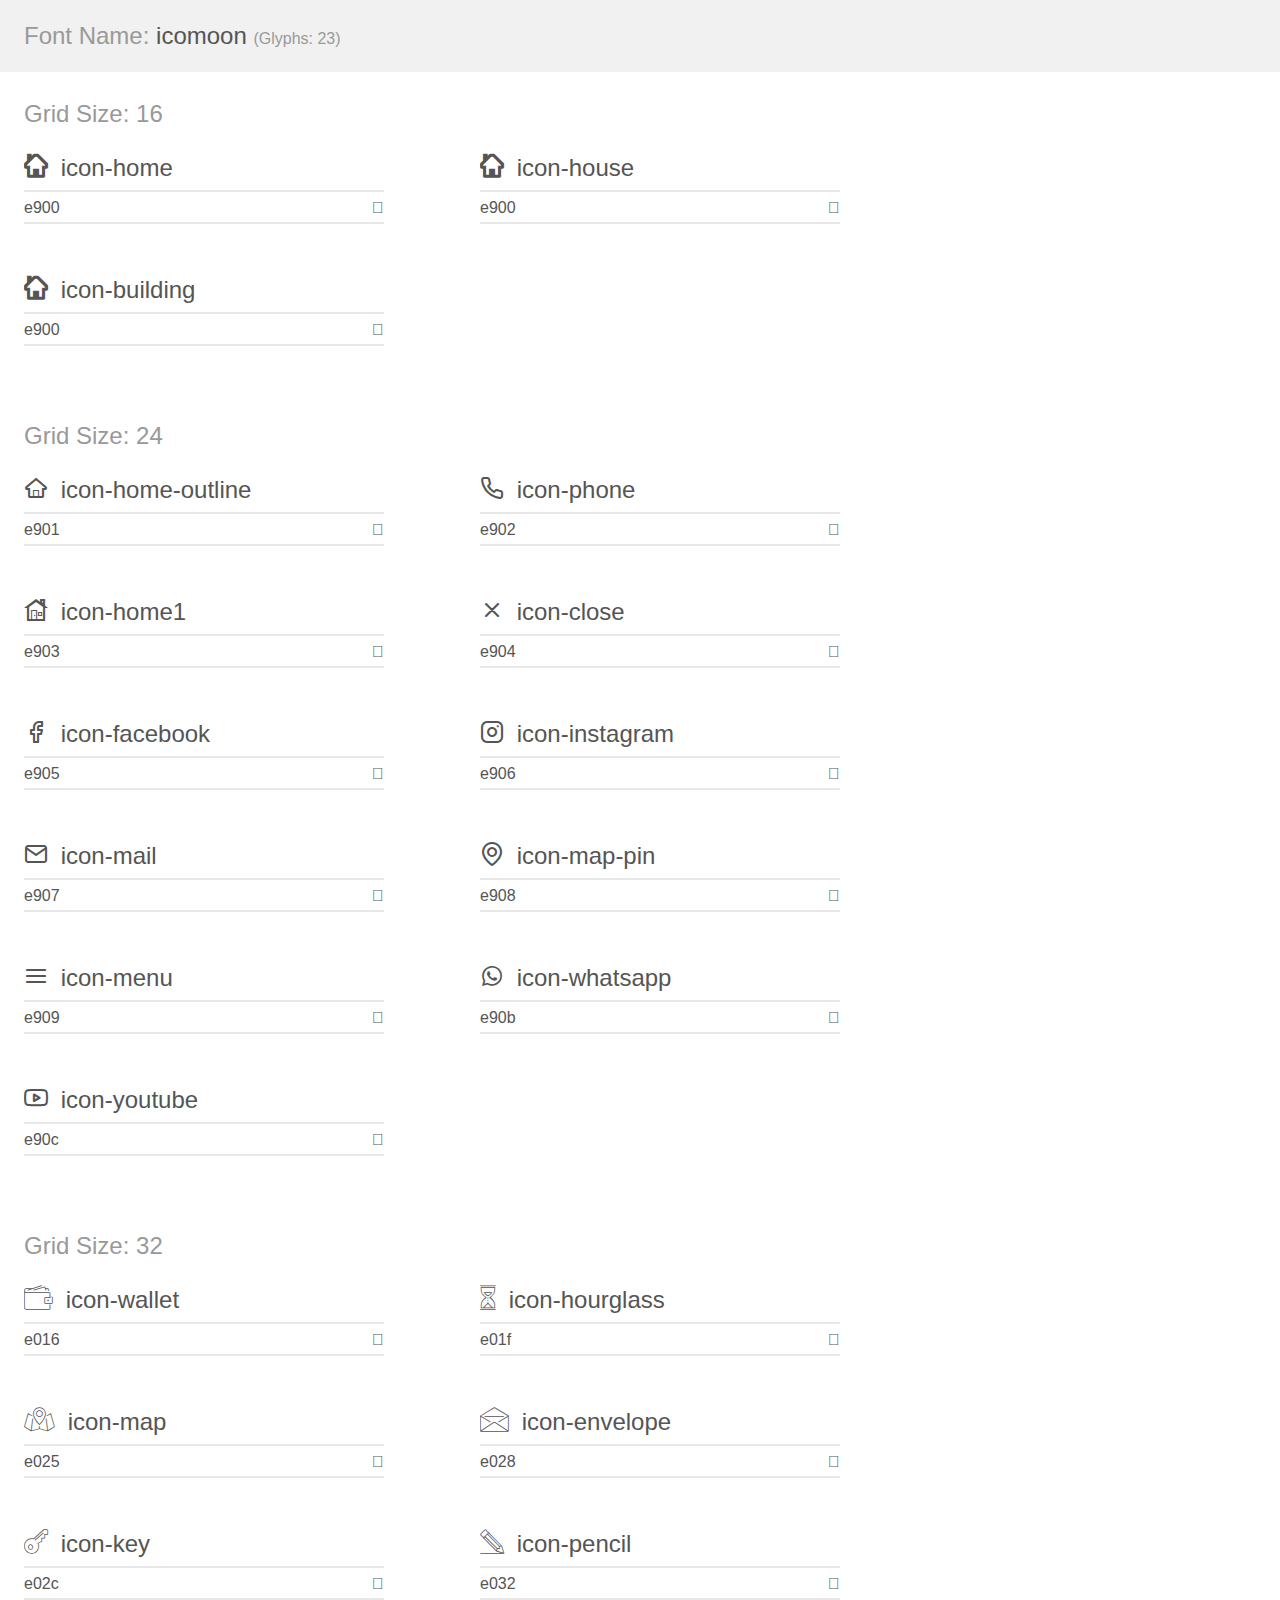
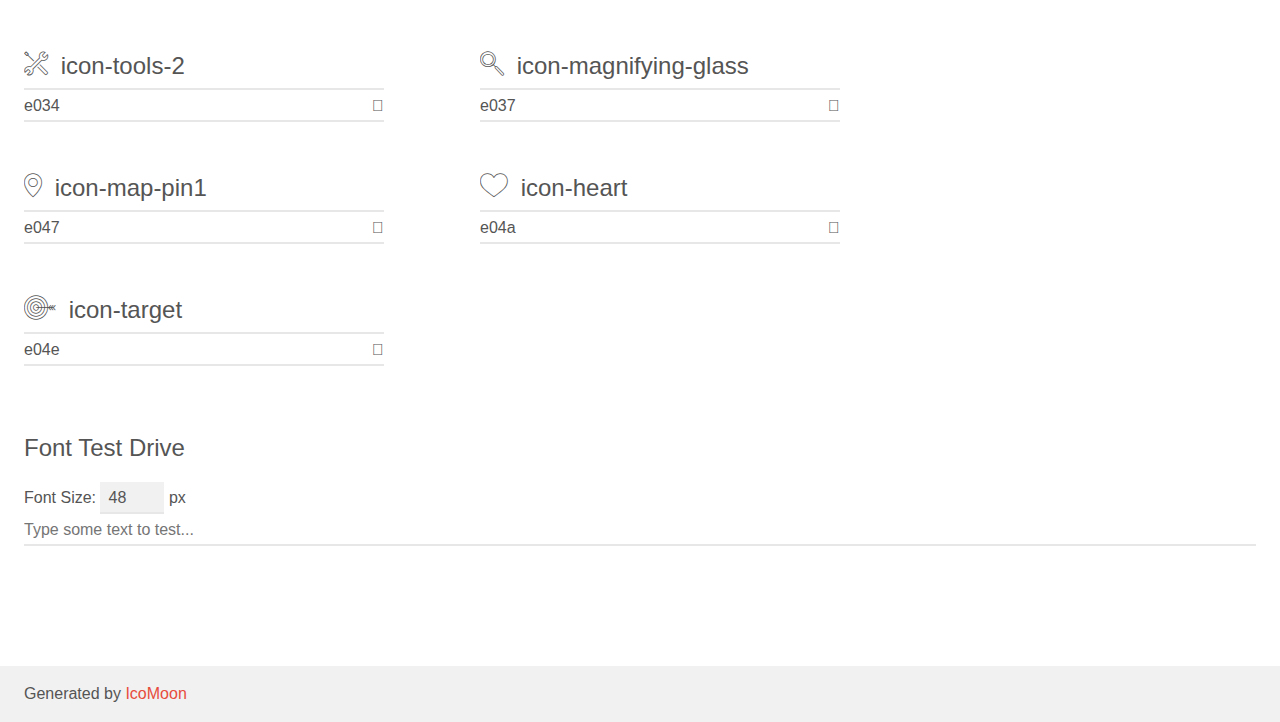
<file: F4LIFE - Desenvolve/assets/icons/demo.html>
<!doctype html>
<html>
<head>
    <meta charset="utf-8">
    <title>IcoMoon Demo</title>
    <meta name="description" content="An Icon Font Generated By IcoMoon.io">
    <meta name="viewport" content="width=device-width, initial-scale=1">
    <link rel="stylesheet" href="demo-files/demo.css">
    <link rel="stylesheet" href="style.css"></head>
<body>
    <div class="bgc1 clearfix">
        <h1 class="mhmm mvm"><span class="fgc1">Font Name:</span> icomoon <small class="fgc1">(Glyphs:&nbsp;23)</small></h1>
    </div>
    <div class="clearfix mhl ptl">
        <h1 class="mvm mtn fgc1">Grid Size: 16</h1>
        <div class="glyph fs1">
            <div class="clearfix bshadow0 pbs">
                <span class="icon-home"></span>
                <span class="mls"> icon-home</span>
            </div>
            <fieldset class="fs0 size1of1 clearfix hidden-false">
                <input type="text" readonly value="e900" class="unit size1of2" />
                <input type="text" maxlength="1" readonly value="&#xe900;" class="unitRight size1of2 talign-right" />
            </fieldset>
            <div class="fs0 bshadow0 clearfix hidden-true">
                <span class="unit pvs fgc1">liga: </span>
                <input type="text" readonly value="" class="liga unitRight" />
            </div>
        </div>
        <div class="glyph fs1">
            <div class="clearfix bshadow0 pbs">
                <span class="icon-house"></span>
                <span class="mls"> icon-house</span>
            </div>
            <fieldset class="fs0 size1of1 clearfix hidden-false">
                <input type="text" readonly value="e900" class="unit size1of2" />
                <input type="text" maxlength="1" readonly value="&#xe900;" class="unitRight size1of2 talign-right" />
            </fieldset>
            <div class="fs0 bshadow0 clearfix hidden-true">
                <span class="unit pvs fgc1">liga: </span>
                <input type="text" readonly value="" class="liga unitRight" />
            </div>
        </div>
        <div class="glyph fs1">
            <div class="clearfix bshadow0 pbs">
                <span class="icon-building"></span>
                <span class="mls"> icon-building</span>
            </div>
            <fieldset class="fs0 size1of1 clearfix hidden-false">
                <input type="text" readonly value="e900" class="unit size1of2" />
                <input type="text" maxlength="1" readonly value="&#xe900;" class="unitRight size1of2 talign-right" />
            </fieldset>
            <div class="fs0 bshadow0 clearfix hidden-true">
                <span class="unit pvs fgc1">liga: </span>
                <input type="text" readonly value="" class="liga unitRight" />
            </div>
        </div>
    </div>
    <div class="clearfix mhl ptl">
        <h1 class="mvm mtn fgc1">Grid Size: 24</h1>
        <div class="glyph fs2">
            <div class="clearfix bshadow0 pbs">
                <span class="icon-home-outline"></span>
                <span class="mls"> icon-home-outline</span>
            </div>
            <fieldset class="fs0 size1of1 clearfix hidden-false">
                <input type="text" readonly value="e901" class="unit size1of2" />
                <input type="text" maxlength="1" readonly value="&#xe901;" class="unitRight size1of2 talign-right" />
            </fieldset>
            <div class="fs0 bshadow0 clearfix hidden-true">
                <span class="unit pvs fgc1">liga: </span>
                <input type="text" readonly value="" class="liga unitRight" />
            </div>
        </div>
        <div class="glyph fs2">
            <div class="clearfix bshadow0 pbs">
                <span class="icon-phone"></span>
                <span class="mls"> icon-phone</span>
            </div>
            <fieldset class="fs0 size1of1 clearfix hidden-false">
                <input type="text" readonly value="e902" class="unit size1of2" />
                <input type="text" maxlength="1" readonly value="&#xe902;" class="unitRight size1of2 talign-right" />
            </fieldset>
            <div class="fs0 bshadow0 clearfix hidden-true">
                <span class="unit pvs fgc1">liga: </span>
                <input type="text" readonly value="" class="liga unitRight" />
            </div>
        </div>
        <div class="glyph fs2">
            <div class="clearfix bshadow0 pbs">
                <span class="icon-home1"></span>
                <span class="mls"> icon-home1</span>
            </div>
            <fieldset class="fs0 size1of1 clearfix hidden-false">
                <input type="text" readonly value="e903" class="unit size1of2" />
                <input type="text" maxlength="1" readonly value="&#xe903;" class="unitRight size1of2 talign-right" />
            </fieldset>
            <div class="fs0 bshadow0 clearfix hidden-true">
                <span class="unit pvs fgc1">liga: </span>
                <input type="text" readonly value="" class="liga unitRight" />
            </div>
        </div>
        <div class="glyph fs2">
            <div class="clearfix bshadow0 pbs">
                <span class="icon-close"></span>
                <span class="mls"> icon-close</span>
            </div>
            <fieldset class="fs0 size1of1 clearfix hidden-false">
                <input type="text" readonly value="e904" class="unit size1of2" />
                <input type="text" maxlength="1" readonly value="&#xe904;" class="unitRight size1of2 talign-right" />
            </fieldset>
            <div class="fs0 bshadow0 clearfix hidden-true">
                <span class="unit pvs fgc1">liga: </span>
                <input type="text" readonly value="" class="liga unitRight" />
            </div>
        </div>
        <div class="glyph fs2">
            <div class="clearfix bshadow0 pbs">
                <span class="icon-facebook"></span>
                <span class="mls"> icon-facebook</span>
            </div>
            <fieldset class="fs0 size1of1 clearfix hidden-false">
                <input type="text" readonly value="e905" class="unit size1of2" />
                <input type="text" maxlength="1" readonly value="&#xe905;" class="unitRight size1of2 talign-right" />
            </fieldset>
            <div class="fs0 bshadow0 clearfix hidden-true">
                <span class="unit pvs fgc1">liga: </span>
                <input type="text" readonly value="" class="liga unitRight" />
            </div>
        </div>
        <div class="glyph fs2">
            <div class="clearfix bshadow0 pbs">
                <span class="icon-instagram"></span>
                <span class="mls"> icon-instagram</span>
            </div>
            <fieldset class="fs0 size1of1 clearfix hidden-false">
                <input type="text" readonly value="e906" class="unit size1of2" />
                <input type="text" maxlength="1" readonly value="&#xe906;" class="unitRight size1of2 talign-right" />
            </fieldset>
            <div class="fs0 bshadow0 clearfix hidden-true">
                <span class="unit pvs fgc1">liga: </span>
                <input type="text" readonly value="" class="liga unitRight" />
            </div>
        </div>
        <div class="glyph fs2">
            <div class="clearfix bshadow0 pbs">
                <span class="icon-mail"></span>
                <span class="mls"> icon-mail</span>
            </div>
            <fieldset class="fs0 size1of1 clearfix hidden-false">
                <input type="text" readonly value="e907" class="unit size1of2" />
                <input type="text" maxlength="1" readonly value="&#xe907;" class="unitRight size1of2 talign-right" />
            </fieldset>
            <div class="fs0 bshadow0 clearfix hidden-true">
                <span class="unit pvs fgc1">liga: </span>
                <input type="text" readonly value="" class="liga unitRight" />
            </div>
        </div>
        <div class="glyph fs2">
            <div class="clearfix bshadow0 pbs">
                <span class="icon-map-pin"></span>
                <span class="mls"> icon-map-pin</span>
            </div>
            <fieldset class="fs0 size1of1 clearfix hidden-false">
                <input type="text" readonly value="e908" class="unit size1of2" />
                <input type="text" maxlength="1" readonly value="&#xe908;" class="unitRight size1of2 talign-right" />
            </fieldset>
            <div class="fs0 bshadow0 clearfix hidden-true">
                <span class="unit pvs fgc1">liga: </span>
                <input type="text" readonly value="" class="liga unitRight" />
            </div>
        </div>
        <div class="glyph fs2">
            <div class="clearfix bshadow0 pbs">
                <span class="icon-menu"></span>
                <span class="mls"> icon-menu</span>
            </div>
            <fieldset class="fs0 size1of1 clearfix hidden-false">
                <input type="text" readonly value="e909" class="unit size1of2" />
                <input type="text" maxlength="1" readonly value="&#xe909;" class="unitRight size1of2 talign-right" />
            </fieldset>
            <div class="fs0 bshadow0 clearfix hidden-true">
                <span class="unit pvs fgc1">liga: </span>
                <input type="text" readonly value="" class="liga unitRight" />
            </div>
        </div>
        <div class="glyph fs2">
            <div class="clearfix bshadow0 pbs">
                <span class="icon-whatsapp"></span>
                <span class="mls"> icon-whatsapp</span>
            </div>
            <fieldset class="fs0 size1of1 clearfix hidden-false">
                <input type="text" readonly value="e90b" class="unit size1of2" />
                <input type="text" maxlength="1" readonly value="&#xe90b;" class="unitRight size1of2 talign-right" />
            </fieldset>
            <div class="fs0 bshadow0 clearfix hidden-true">
                <span class="unit pvs fgc1">liga: </span>
                <input type="text" readonly value="" class="liga unitRight" />
            </div>
        </div>
        <div class="glyph fs2">
            <div class="clearfix bshadow0 pbs">
                <span class="icon-youtube"></span>
                <span class="mls"> icon-youtube</span>
            </div>
            <fieldset class="fs0 size1of1 clearfix hidden-false">
                <input type="text" readonly value="e90c" class="unit size1of2" />
                <input type="text" maxlength="1" readonly value="&#xe90c;" class="unitRight size1of2 talign-right" />
            </fieldset>
            <div class="fs0 bshadow0 clearfix hidden-true">
                <span class="unit pvs fgc1">liga: </span>
                <input type="text" readonly value="" class="liga unitRight" />
            </div>
        </div>
    </div>
    <div class="clearfix mhl ptl">
        <h1 class="mvm mtn fgc1">Grid Size: 32</h1>
        <div class="glyph fs3">
            <div class="clearfix bshadow0 pbs">
                <span class="icon-wallet"></span>
                <span class="mls"> icon-wallet</span>
            </div>
            <fieldset class="fs0 size1of1 clearfix hidden-false">
                <input type="text" readonly value="e016" class="unit size1of2" />
                <input type="text" maxlength="1" readonly value="&#xe016;" class="unitRight size1of2 talign-right" />
            </fieldset>
            <div class="fs0 bshadow0 clearfix hidden-true">
                <span class="unit pvs fgc1">liga: </span>
                <input type="text" readonly value="" class="liga unitRight" />
            </div>
        </div>
        <div class="glyph fs3">
            <div class="clearfix bshadow0 pbs">
                <span class="icon-hourglass"></span>
                <span class="mls"> icon-hourglass</span>
            </div>
            <fieldset class="fs0 size1of1 clearfix hidden-false">
                <input type="text" readonly value="e01f" class="unit size1of2" />
                <input type="text" maxlength="1" readonly value="&#xe01f;" class="unitRight size1of2 talign-right" />
            </fieldset>
            <div class="fs0 bshadow0 clearfix hidden-true">
                <span class="unit pvs fgc1">liga: </span>
                <input type="text" readonly value="" class="liga unitRight" />
            </div>
        </div>
        <div class="glyph fs3">
            <div class="clearfix bshadow0 pbs">
                <span class="icon-map"></span>
                <span class="mls"> icon-map</span>
            </div>
            <fieldset class="fs0 size1of1 clearfix hidden-false">
                <input type="text" readonly value="e025" class="unit size1of2" />
                <input type="text" maxlength="1" readonly value="&#xe025;" class="unitRight size1of2 talign-right" />
            </fieldset>
            <div class="fs0 bshadow0 clearfix hidden-true">
                <span class="unit pvs fgc1">liga: </span>
                <input type="text" readonly value="" class="liga unitRight" />
            </div>
        </div>
        <div class="glyph fs3">
            <div class="clearfix bshadow0 pbs">
                <span class="icon-envelope"></span>
                <span class="mls"> icon-envelope</span>
            </div>
            <fieldset class="fs0 size1of1 clearfix hidden-false">
                <input type="text" readonly value="e028" class="unit size1of2" />
                <input type="text" maxlength="1" readonly value="&#xe028;" class="unitRight size1of2 talign-right" />
            </fieldset>
            <div class="fs0 bshadow0 clearfix hidden-true">
                <span class="unit pvs fgc1">liga: </span>
                <input type="text" readonly value="" class="liga unitRight" />
            </div>
        </div>
        <div class="glyph fs3">
            <div class="clearfix bshadow0 pbs">
                <span class="icon-key"></span>
                <span class="mls"> icon-key</span>
            </div>
            <fieldset class="fs0 size1of1 clearfix hidden-false">
                <input type="text" readonly value="e02c" class="unit size1of2" />
                <input type="text" maxlength="1" readonly value="&#xe02c;" class="unitRight size1of2 talign-right" />
            </fieldset>
            <div class="fs0 bshadow0 clearfix hidden-true">
                <span class="unit pvs fgc1">liga: </span>
                <input type="text" readonly value="" class="liga unitRight" />
            </div>
        </div>
        <div class="glyph fs3">
            <div class="clearfix bshadow0 pbs">
                <span class="icon-pencil"></span>
                <span class="mls"> icon-pencil</span>
            </div>
            <fieldset class="fs0 size1of1 clearfix hidden-false">
                <input type="text" readonly value="e032" class="unit size1of2" />
                <input type="text" maxlength="1" readonly value="&#xe032;" class="unitRight size1of2 talign-right" />
            </fieldset>
            <div class="fs0 bshadow0 clearfix hidden-true">
                <span class="unit pvs fgc1">liga: </span>
                <input type="text" readonly value="" class="liga unitRight" />
            </div>
        </div>
        <div class="glyph fs3">
            <div class="clearfix bshadow0 pbs">
                <span class="icon-tools-2"></span>
                <span class="mls"> icon-tools-2</span>
            </div>
            <fieldset class="fs0 size1of1 clearfix hidden-false">
                <input type="text" readonly value="e034" class="unit size1of2" />
                <input type="text" maxlength="1" readonly value="&#xe034;" class="unitRight size1of2 talign-right" />
            </fieldset>
            <div class="fs0 bshadow0 clearfix hidden-true">
                <span class="unit pvs fgc1">liga: </span>
                <input type="text" readonly value="" class="liga unitRight" />
            </div>
        </div>
        <div class="glyph fs3">
            <div class="clearfix bshadow0 pbs">
                <span class="icon-magnifying-glass"></span>
                <span class="mls"> icon-magnifying-glass</span>
            </div>
            <fieldset class="fs0 size1of1 clearfix hidden-false">
                <input type="text" readonly value="e037" class="unit size1of2" />
                <input type="text" maxlength="1" readonly value="&#xe037;" class="unitRight size1of2 talign-right" />
            </fieldset>
            <div class="fs0 bshadow0 clearfix hidden-true">
                <span class="unit pvs fgc1">liga: </span>
                <input type="text" readonly value="" class="liga unitRight" />
            </div>
        </div>
        <div class="glyph fs3">
            <div class="clearfix bshadow0 pbs">
                <span class="icon-map-pin1"></span>
                <span class="mls"> icon-map-pin1</span>
            </div>
            <fieldset class="fs0 size1of1 clearfix hidden-false">
                <input type="text" readonly value="e047" class="unit size1of2" />
                <input type="text" maxlength="1" readonly value="&#xe047;" class="unitRight size1of2 talign-right" />
            </fieldset>
            <div class="fs0 bshadow0 clearfix hidden-true">
                <span class="unit pvs fgc1">liga: </span>
                <input type="text" readonly value="" class="liga unitRight" />
            </div>
        </div>
        <div class="glyph fs3">
            <div class="clearfix bshadow0 pbs">
                <span class="icon-heart"></span>
                <span class="mls"> icon-heart</span>
            </div>
            <fieldset class="fs0 size1of1 clearfix hidden-false">
                <input type="text" readonly value="e04a" class="unit size1of2" />
                <input type="text" maxlength="1" readonly value="&#xe04a;" class="unitRight size1of2 talign-right" />
            </fieldset>
            <div class="fs0 bshadow0 clearfix hidden-true">
                <span class="unit pvs fgc1">liga: </span>
                <input type="text" readonly value="" class="liga unitRight" />
            </div>
        </div>
        <div class="glyph fs3">
            <div class="clearfix bshadow0 pbs">
                <span class="icon-target"></span>
                <span class="mls"> icon-target</span>
            </div>
            <fieldset class="fs0 size1of1 clearfix hidden-false">
                <input type="text" readonly value="e04e" class="unit size1of2" />
                <input type="text" maxlength="1" readonly value="&#xe04e;" class="unitRight size1of2 talign-right" />
            </fieldset>
            <div class="fs0 bshadow0 clearfix hidden-true">
                <span class="unit pvs fgc1">liga: </span>
                <input type="text" readonly value="" class="liga unitRight" />
            </div>
        </div>
    </div>

    <!--[if gt IE 8]><!-->
    <div class="mhl clearfix mbl">
        <h1>Font Test Drive</h1>
        <label>
            Font Size: <input id="fontSize" type="number" class="textbox0 mbm"
            min="8" value="48" />
            px
        </label>
        <input id="testText" type="text" class="phl size1of1 mvl"
        placeholder="Type some text to test..." value=""/>
        <div id="testDrive" class="icon-" style="font-family: icomoon">&nbsp;
        </div>
    </div>
    <!--<![endif]-->
    <div class="bgc1 clearfix">
        <p class="mhl">Generated by <a href="https://icomoon.io/app">IcoMoon</a></p>
    </div>

    <script src="demo-files/demo.js"></script>
</body>
</html>
</file>
<file: F4LIFE - Desenvolve/assets/icons/demo-files/demo.css>
body {
  padding: 0;
  margin: 0;
  font-family: sans-serif;
  font-size: 1em;
  line-height: 1.5;
  color: #555;
  background: #fff;
}
h1 {
  font-size: 1.5em;
  font-weight: normal;
}
small {
  font-size: .66666667em;
}
a {
  color: #e74c3c;
  text-decoration: none;
}
a:hover, a:focus {
  box-shadow: 0 1px #e74c3c;
}
.bshadow0, input {
  box-shadow: inset 0 -2px #e7e7e7;
}
input:hover {
  box-shadow: inset 0 -2px #ccc;
}
input, fieldset {
  font-family: sans-serif;
  font-size: 1em;
  margin: 0;
  padding: 0;
  border: 0;
}
input {
  color: inherit;
  line-height: 1.5;
  height: 1.5em;
  padding: .25em 0;
}
input:focus {
  outline: none;
  box-shadow: inset 0 -2px #449fdb;
}
.glyph {
  font-size: 16px;
  width: 15em;
  padding-bottom: 1em;
  margin-right: 4em;
  margin-bottom: 1em;
  float: left;
  overflow: hidden;
}
.liga {
  width: 80%;
  width: calc(100% - 2.5em);
}
.talign-right {
  text-align: right;
}
.talign-center {
  text-align: center;
}
.bgc1 {
  background: #f1f1f1;
}
.fgc1 {
  color: #999;
}
.fgc0 {
  color: #000;
}
p {
  margin-top: 1em;
  margin-bottom: 1em;
}
.mvm {
  margin-top: .75em;
  margin-bottom: .75em;
}
.mtn {
  margin-top: 0;
}
.mtl, .mal {
  margin-top: 1.5em;
}
.mbl, .mal {
  margin-bottom: 1.5em;
}
.mal, .mhl {
  margin-left: 1.5em;
  margin-right: 1.5em;
}
.mhmm {
  margin-left: 1em;
  margin-right: 1em;
}
.mls {
  margin-left: .25em;
}
.ptl {
  padding-top: 1.5em;
}
.pbs, .pvs {
  padding-bottom: .25em;
}
.pvs, .pts {
  padding-top: .25em;
}
.unit {
  float: left;
}
.unitRight {
  float: right;
}
.size1of2 {
  width: 50%;
}
.size1of1 {
  width: 100%;
}
.clearfix:before, .clearfix:after {
  content: " ";
  display: table;
}
.clearfix:after {
  clear: both;
}
.hidden-true {
  display: none;
}
.textbox0 {
  width: 3em;
  background: #f1f1f1;
  padding: .25em .5em;
  line-height: 1.5;
  height: 1.5em;
}
#testDrive {
  display: block;
  padding-top: 24px;
  line-height: 1.5;
}
.fs0 {
  font-size: 16px;
}
.fs1 {
  font-size: 24px;
}
.fs2 {
  font-size: 24px;
}
.fs3 {
  font-size: 24px;
}
</file>
<file: F4LIFE - Desenvolve/assets/icons/style.css>
@font-face {
  font-family: 'icomoon';
  src: url('fonts/icomoon.eot?3w4xwa');
  src: url('fonts/icomoon.eot?3w4xwa#iefix') format('embedded-opentype'),
    url('fonts/icomoon.ttf?3w4xwa') format('truetype'),
    url('fonts/icomoon.woff?3w4xwa') format('woff'),
    url('fonts/icomoon.svg?3w4xwa#icomoon') format('svg');
  font-weight: normal;
  font-style: normal;
  font-display: block;
}

[class^='icon-'],
[class*=' icon-'] {
  /* use !important to prevent issues with browser extensions that change fonts */
  font-family: 'icomoon' !important;
  speak: never;
  font-style: normal;
  font-weight: normal;
  font-variant: normal;
  text-transform: none;
  line-height: 1;

  /* Better Font Rendering =========== */
  -webkit-font-smoothing: antialiased;
  -moz-osx-font-smoothing: grayscale;
}

.icon-home:before {
  content: '\e900';
}
.icon-house:before {
  content: '\e900';
}
.icon-building:before {
  content: '\e900';
}
.icon-home-outline:before {
  content: '\e901';
}
.icon-phone:before {
  content: '\e902';
}
.icon-home1:before {
  content: '\e903';
}
.icon-close:before {
  content: '\e904';
}
.icon-facebook:before {
  content: '\e905';
}
.icon-instagram:before {
  content: '\e906';
}
.icon-mail:before {
  content: '\e907';
}
.icon-map-pin:before {
  content: '\e908';
}
.icon-menu:before {
  content: '\e909';
}
.icon-whatsapp:before {
  content: '\e90b';
}
.icon-youtube:before {
  content: '\e90c';
}
.icon-wallet:before {
  content: '\e016';
}
.icon-hourglass:before {
  content: '\e01f';
}
.icon-map:before {
  content: '\e025';
}
.icon-envelope:before {
  content: '\e028';
}
.icon-key:before {
  content: '\e02c';
}
.icon-pencil:before {
  content: '\e032';
}
.icon-tools-2:before {
  content: '\e034';
}
.icon-magnifying-glass:before {
  content: '\e037';
}
.icon-map-pin1:before {
  content: '\e047';
}
.icon-heart:before {
  content: '\e04a';
}
.icon-target:before {
  content: '\e04e';
}
</file>
